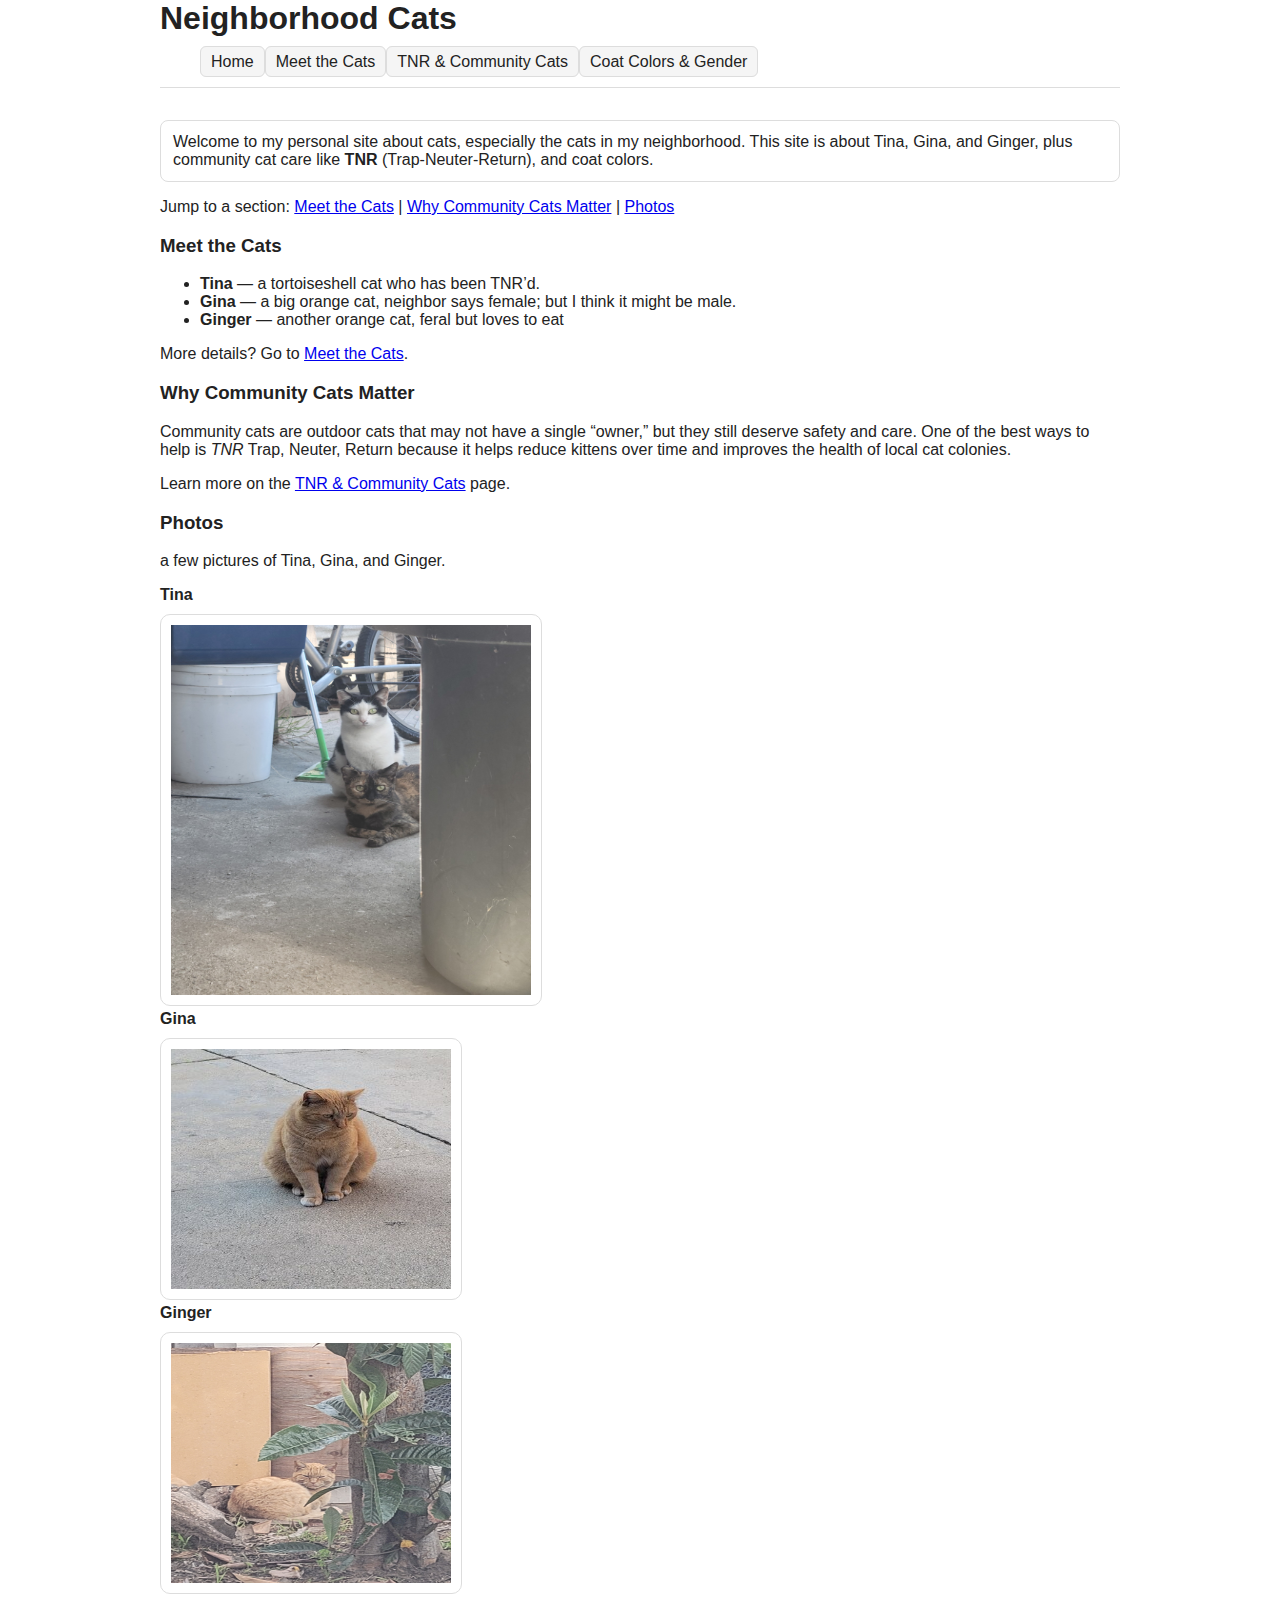
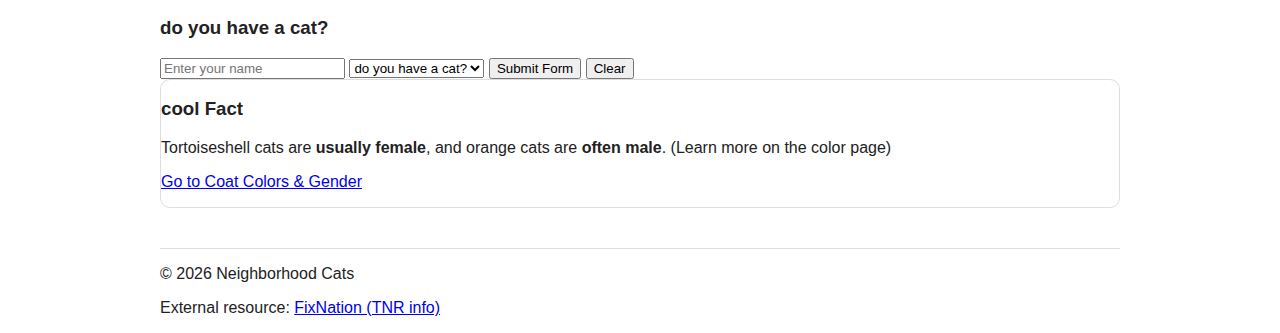
<file: index.html>
<!DOCTYPE html>
<html lang="en">
  <head>
    <meta charset="utf-8" />
    <title>Neighborhood Cats</title>
    <link href="styles.css" rel="stylesheet" type="text/css" />
  </head>

  <body>
    <header role="banner" class="siteHeader">
      <h1>Neighborhood Cats</h1>

      <nav role="navigation" aria-label="Main navigation">
        <ul class="navList">
          <li><a href="index.html" title="Home">Home</a></li>
          <li><a href="cats.html" title="Meet the cats">Meet the Cats</a></li>
          <li><a href="tnr.html" title="Learn about TNR">TNR &amp; Community Cats</a></li>
          <li><a href="colors.html" title="Cat coat colors">Coat Colors &amp; Gender</a></li>
        </ul>
      </nav>
    </header>

    <main role="main">
      <article role="article">
        <header>
          <p class="intro">
            Welcome to my personal site about cats, especially the cats in my
            neighborhood. This site is about Tina, Gina, and Ginger, plus
            community cat care like <strong>TNR</strong>
            (Trap-Neuter-Return), and coat colors.
          </p>

          <p class="callouts">
            Jump to a section:
            <a href="#meet">Meet the Cats</a> |
            <a href="#why">Why Community Cats Matter</a> |
            <a href="#photos">Photos</a>
          </p>
        </header>

        <section id="meet">
          <h3>Meet the Cats</h3>
          <ul>
            <li><strong>Tina</strong> — a tortoiseshell cat who has been TNR’d.</li>
            <li><strong>Gina</strong> — a big orange cat, neighbor says female; but I think it might be male.</li>
            <li><strong>Ginger</strong> — another orange cat, feral but loves to eat</li>
          </ul>

          <p>
            More details? Go to
            <a href="cats.html" title="Meet the cats page">Meet the Cats</a>.
          </p>
        </section>

        <section id="why">
          <h3>Why Community Cats Matter</h3>
          <p>
            Community cats are outdoor cats that may not have a single “owner,”
            but they still deserve safety and care. One of the best ways to help
            is <em>TNR</em> Trap, Neuter, Return because it helps reduce kittens
            over time and improves the health of local cat colonies.
          </p>

          <p>
            Learn more on the
            <a href="tnr.html" title="TNR page">TNR &amp; Community Cats</a>
            page.
          </p>
        </section>

        <section id="photos">
          <h3>Photos</h3>
          <p>a few pictures of Tina, Gina, and Ginger.</p>

            <figcaption><strong>Tina</strong></figcaption>
            <img
            src="images/tinaandguapa.jpg"
            alt="Tina the tortoiseshell cat"
            width="360"
            height="370"
            class="photoCard img"
          />
            
          

            <figcaption><strong>Gina</strong></figcaption>
            <img
              src="images/gina.jpg"
              alt="Gina the orange cat"
              width="280"
              height="240"
              class="photoCard img"
            />
            
          

            <figcaption><strong>Ginger</strong></figcaption>
            <img
              src="images/gingercat.jpg"
              alt="Ginger the orange cat"
              width="280"
              height="240"
              class="photoCard img"
            />
            
          
        </section>

        <section id="form">
          <h3>do you have a cat?</h3>

          <form action="#">
              <!-- The input element creates a field, the user can type text, numbers-->
              <!-- The placeholder attribute shows temporary text inside the input box until the user types. --> 
              <!-- The required attribute forces the user to fill in the field before submitting a form. -->
              <input type="text"placeholder="Enter your name" required>
            
                <select id="cat" required>
                <!-- Each <option> defines a single choice that appears in the dropdown list for the user to select. -->
                <option value="" disabled selected>
                  do you have a cat?
                </option>

                <option value="yes">yes</option>
                <option value="no">no</option>
              </select>
              <!-- The button element creates a button that can submit forms or other actions. -->  
              <button type="submit">Submit Form</button>
              <button type="reset">Clear</button>
              
           
          </form>
                

              
            
      </article>

      <aside role="complementary" class="asideBox">
        <h3>cool Fact</h3>
        <p>
          Tortoiseshell cats are <strong>usually female</strong>, and orange
          cats are <strong>often male</strong>. (Learn more on the color
          page)
        </p>
        <p>
          <a href="colors.html" title="Coat colors page"
            >Go to Coat Colors &amp; Gender</a
          >
        </p>
      </aside>
    </main>

    <footer role="contentinfo" class="siteFooter">
      <p>&copy; 2026 Neighborhood Cats</p>
      <p>
        External resource:
        <a href="https://fixnation.org" target="_blank" 
          >FixNation (TNR info)</a
        >
      </p>
    </footer>
  </body>
</html>
</file>
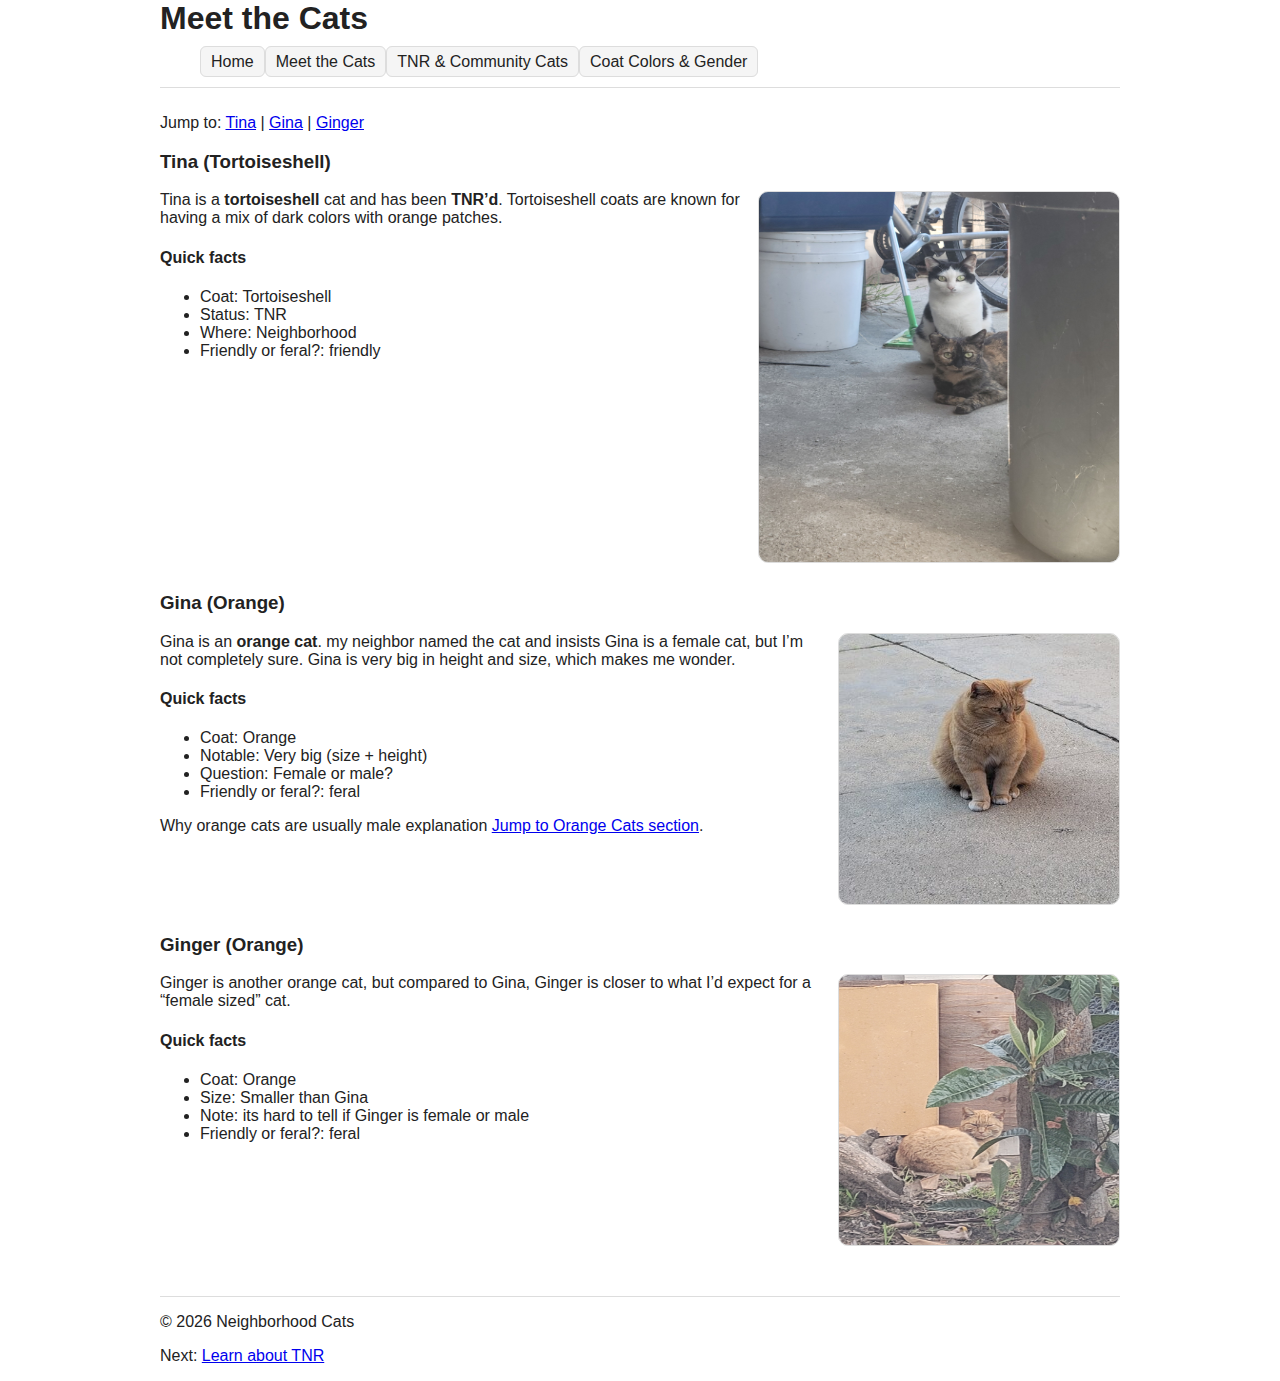
<file: cats.html>
<!DOCTYPE html>
<html lang="en">
  <head>
    <meta charset="utf-8" />
    <title>Meet the Cats, Neighborhood Cats</title>
    <link href="styles.css" rel="stylesheet" type="text/css" />
  </head>

  <body>
    <header role="banner" class="siteHeader">
      <h1>Meet the Cats</h1>
       

      <nav role="navigation" aria-label="Main navigation">
        <ul class="navList">
          <li><a href="index.html" title="Home">Home</a></li>
          <li><a href="cats.html" title="Meet the cats">Meet the Cats</a></li>
          <li>
            <a href="tnr.html" title="Learn about TNR"
              >TNR &amp; Community Cats</a
            >
          </li>
          <li>
            <a href="colors.html" title="Cat coat colors"
              >Coat Colors &amp; Gender</a
            >
          </li>
        </ul>
      </nav>
    </header>

    <main role="main">
      <article role="article">
        <header>
          <p class="callouts">
            Jump to:
            <a href="#tina">Tina</a> | <a href="#gina">Gina</a> |
            <a href="#ginger">Ginger</a>
          </p>
        </header>

        <section id="tina" class="profile">
          <h3>Tina (Tortoiseshell)</h3>

          <img
            src="images/tinaandguapa.jpg"
            alt="Tina the tortoiseshell cat"
            width="360"
            height="370"
            class="flowRight"
          />

          <p>
            Tina is a <strong>tortoiseshell</strong> cat and has been
            <strong>TNR’d</strong>. Tortoiseshell coats are known for having a
            mix of dark colors with orange patches.
          </p>

          <h4>Quick facts</h4>
          <ul>
            <li>Coat: Tortoiseshell</li>
            <li>Status: TNR</li>
            <li>Where: Neighborhood</li>
            <li>Friendly or feral?: friendly</li>
          </ul>
        </section>

        <section id="gina" class="profile">
          <h3>Gina (Orange)</h3>

          <img
            src="images/gina.jpg"
            alt="Gina the orange cat"
            width="280"
            height="270"
            class="flowRight"
          />

          <p>
            Gina is an <strong>orange cat</strong>. my neighbor named the cat
            and insists Gina is a female cat, but I’m not completely sure. Gina
            is very big in height and size, which makes me wonder.
          </p>

          <h4>Quick facts</h4>
          <ul>
            <li>Coat: Orange</li>
            <li>Notable: Very big (size + height)</li>
            <li>Question: Female or male?</li>
            <li>Friendly or feral?: feral</li>
          </ul>

          <p>
            Why orange cats are usually male explanation
            <a href="colors.html#orange" title="Go to orange section">
              Jump to Orange Cats section</a
            >.
          </p>
        </section>

        <section id="ginger" class="profile">
          <h3>Ginger (Orange)</h3>

          <img
            src="images/gingercat.jpg"
            alt="Ginger the orange cat"
            width="280"
            height="270"
            class="flowRight"
          />

          <p>
            Ginger is another orange cat, but compared to Gina, Ginger is closer
            to what I’d expect for a “female sized” cat.
          </p>

          <h4>Quick facts</h4>
          <ul>
            <li>Coat: Orange</li>
            <li>Size: Smaller than Gina</li>
            <li>Note: its hard to tell if Ginger is female or male</li>
            <li>Friendly or feral?: feral</li>
          </ul>
        </section>
      </article>
    </main>

    <footer role="contentinfo" class="siteFooter">
      <p>&copy; 2026 Neighborhood Cats</p>
      <p>
        Next:
        <a href="tnr.html" title="Go to TNR page">Learn about TNR</a>
      </p>
    </footer>
  </body>
</html>
</file>
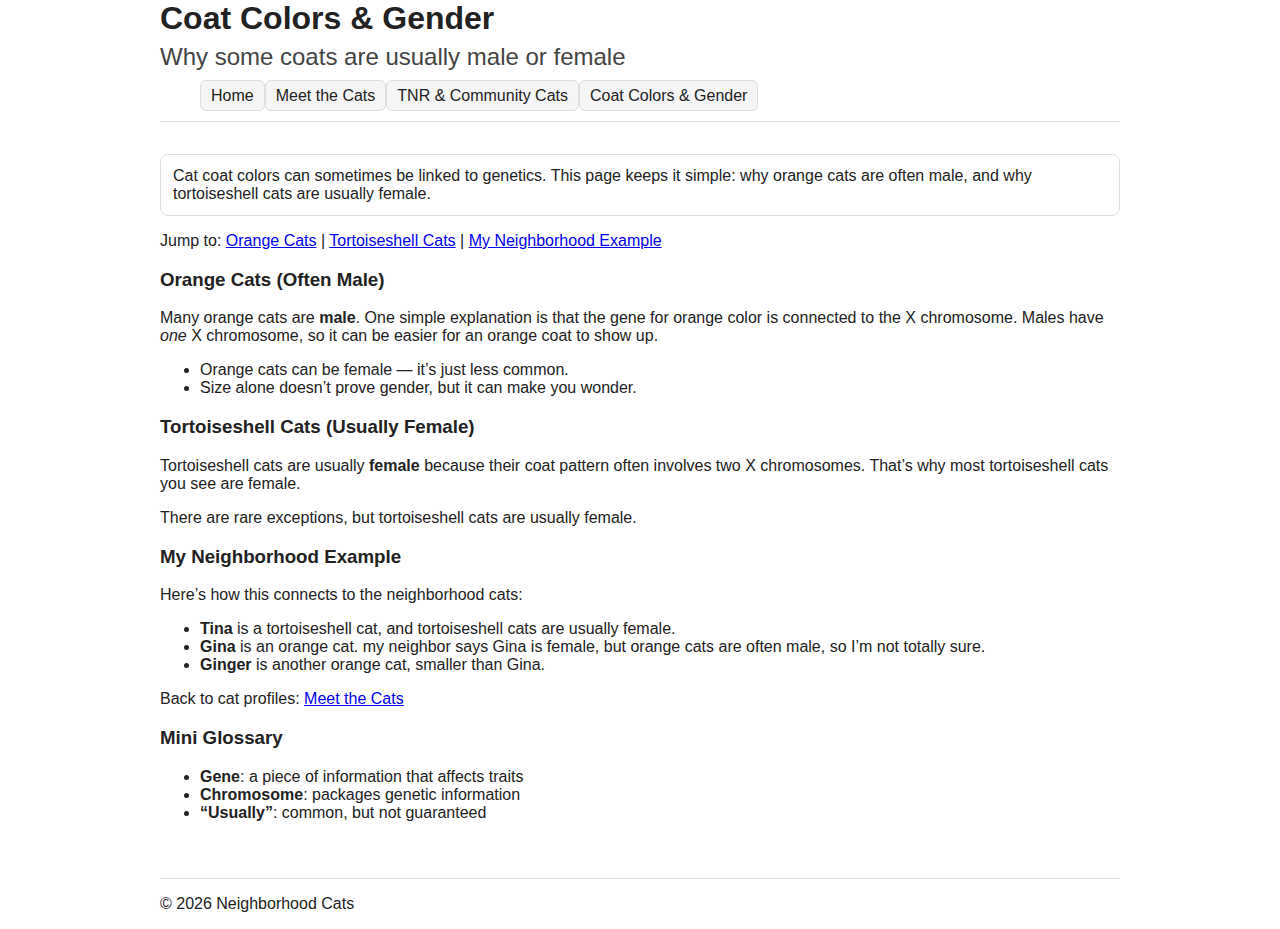
<file: colors.html>
<!DOCTYPE html>
<html lang="en">
  <head>
    <meta charset="utf-8" />
    <title>Coat Colors &amp; Gender | Neighborhood Cats</title>
    <link href="styles.css" rel="stylesheet" type="text/css" />
  </head>

  <body>
    <header role="banner" class="siteHeader">
      <h1>Coat Colors &amp; Gender</h1>
      <h2>Why some coats are usually male or female</h2>

      <nav role="navigation" aria-label="Main navigation">
        <ul class="navList">
          <li><a href="index.html" title="Home">Home</a></li>
          <li><a href="cats.html" title="Meet the cats">Meet the Cats</a></li>
          <li>
            <a href="tnr.html" title="Learn about TNR"
              >TNR &amp; Community Cats</a
            >
          </li>
          <li>
            <a href="colors.html" title="Cat coat colors"
              >Coat Colors &amp; Gender</a
            >
          </li>
        </ul>
      </nav>
    </header>

    <main role="main">
      <article role="article">
        <header>
          <p class="intro">
            Cat coat colors can sometimes be linked to genetics. This page keeps
            it simple: why orange cats are often male, and why tortoiseshell
            cats are usually female.
          </p>

          <p class="callouts">
            Jump to:
            <a href="#orange">Orange Cats</a> |
            <a href="#tortie">Tortoiseshell Cats</a> |
            <a href="#mycats">My Neighborhood Example</a>
          </p>
        </header>

        <section id="orange">
          <h3>Orange Cats (Often Male)</h3>
          <p>
            Many orange cats are <strong>male</strong>. One simple explanation
            is that the gene for orange color is connected to the X chromosome.
            Males have <em>one</em> X chromosome, so it can be easier for an
            orange coat to show up.
          </p>

          <ul>
            <li>Orange cats can be female — it’s just less common.</li>
            <li>
              Size alone doesn’t prove gender, but it can make you wonder.
            </li>
          </ul>
        </section>

        <section id="tortie">
          <h3>Tortoiseshell Cats (Usually Female)</h3>
          <p>
            Tortoiseshell cats are usually <strong>female</strong> because their
            coat pattern often involves two X chromosomes. That’s why most
            tortoiseshell cats you see are female.
          </p>

          <p>
            There are rare exceptions, but tortoiseshell cats are usually
            female.
          </p>
        </section>

        <section id="mycats">
          <h3>My Neighborhood Example</h3>
          <p>Here’s how this connects to the neighborhood cats:</p>

          <ul>
            <li>
              <strong>Tina</strong> is a tortoiseshell cat, and tortoiseshell
              cats are usually female.
            </li>
            <li>
              <strong>Gina</strong> is an orange cat. my neighbor says Gina is
              female, but orange cats are often male, so I’m not totally sure.
            </li>
            <li>
              <strong>Ginger</strong> is another orange cat, smaller than Gina.
            </li>
          </ul>

          <p>
            Back to cat profiles:
            <a href="cats.html" title="Meet the cats">Meet the Cats</a>
          </p>
        </section>

        <section>
          <h3>Mini Glossary</h3>
          <ul>
            <li>
              <strong>Gene</strong>: a piece of information that affects traits
            </li>
            <li><strong>Chromosome</strong>: packages genetic information</li>
            <li><strong>“Usually”</strong>: common, but not guaranteed</li>
          </ul>
        </section>
      </article>
    </main>

    <footer role="contentinfo" class="siteFooter">
      <p>&copy; 2026 Neighborhood Cats</p>
    </footer>
  </body>
</html>
</file>
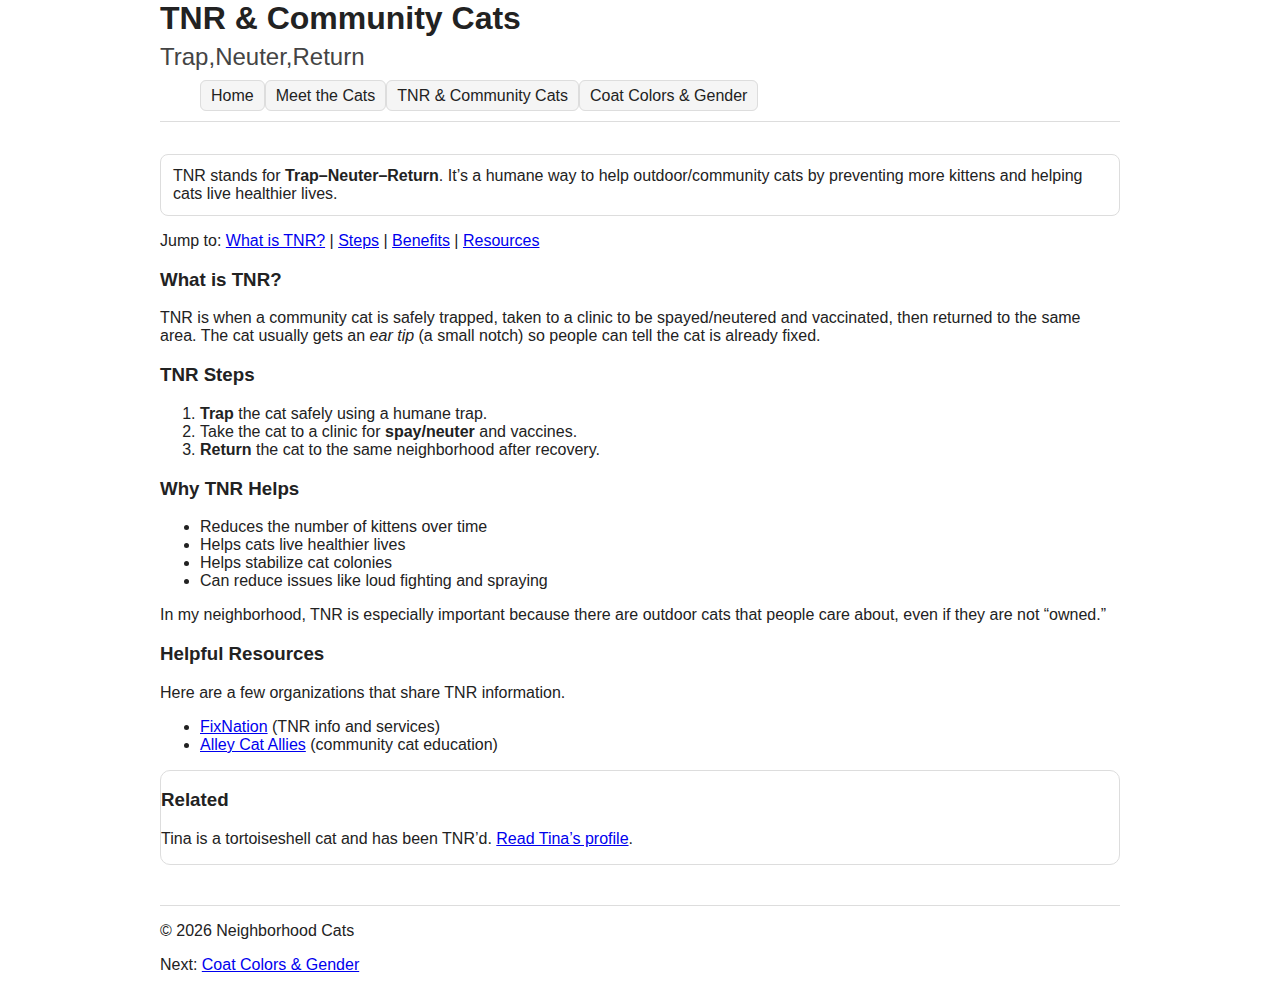
<file: tnr.html>
<!DOCTYPE html>
<html lang="en">
  <head>
    <meta charset="utf-8" />
    <title>TNR &amp; Community Cats | Neighborhood Cats</title>
    <link href="styles.css" rel="stylesheet" type="text/css" />
  </head>

  <body>
    <header role="banner" class="siteHeader">
      <h1>TNR &amp; Community Cats</h1>
      <h2>Trap,Neuter,Return</h2>

      <nav role="navigation" aria-label="Main navigation">
        <ul class="navList">
          <li><a href="index.html" title="Home">Home</a></li>
          <li><a href="cats.html" title="Meet the cats">Meet the Cats</a></li>
          <li>
            <a href="tnr.html" title="Learn about TNR"
              >TNR &amp; Community Cats</a
            >
          </li>
          <li>
            <a href="colors.html" title="Cat coat colors"
              >Coat Colors &amp; Gender</a
            >
          </li>
        </ul>
      </nav>
    </header>

    <main role="main">
      <article role="article">
        <header>
          <p class="intro">
            TNR stands for <strong>Trap–Neuter–Return</strong>. It’s a humane
            way to help outdoor/community cats by preventing more kittens and
            helping cats live healthier lives.
          </p>

          <p class="callouts">
            Jump to:
            <a href="#what">What is TNR?</a> | <a href="#steps">Steps</a> |
            <a href="#benefits">Benefits</a> |
            <a href="#resources">Resources</a>
          </p>
        </header>

        <section id="what">
          <h3>What is TNR?</h3>
          <p>
            TNR is when a community cat is safely trapped, taken to a clinic to
            be spayed/neutered and vaccinated, then returned to the same area.
            The cat usually gets an <em>ear tip</em> (a small notch) so people
            can tell the cat is already fixed.
          </p>
        </section>

        <section id="steps">
          <h3>TNR Steps</h3>
          <ol>
            <li><strong>Trap</strong> the cat safely using a humane trap.</li>
            <li>
              Take the cat to a clinic for <strong>spay/neuter</strong> and
              vaccines.
            </li>
            <li>
              <strong>Return</strong> the cat to the same neighborhood after
              recovery.
            </li>
          </ol>

          
        </section>

        <section id="benefits">
          <h3>Why TNR Helps</h3>
          <ul>
            <li>Reduces the number of kittens over time</li>
            <li>Helps cats live healthier lives</li>
            <li>Helps stabilize cat colonies</li>
            <li>Can reduce issues like loud fighting and spraying</li>
          </ul>

          <p>
            In my neighborhood, TNR is especially important because there are
            outdoor cats that people care about, even if they are not “owned.”
          </p>
        </section>

        <section id="resources">
          <h3>Helpful Resources</h3>
          <p>
            Here are a few organizations that share TNR information. 
          </p>
          <ul>
            <li>
              <a href="https://fixnation.org" target="_blank" rel="noopener"
                >FixNation</a
              >
              (TNR info and services)
            </li>
            <li>
              <a href="https://www.alleycat.org" target="_blank" rel="noopener"
                >Alley Cat Allies</a
              >
              (community cat education)
            </li>
          </ul>
        </section>
      </article>

      <aside role="complementary" class="asideBox">
        <h3>Related</h3>
        <p>
          Tina is a tortoiseshell cat and has been TNR’d.
          <a href="cats.html#tina" title="Go to Tina section"
            >Read Tina’s profile</a
          >.
        </p>
      </aside>
    </main>

    <footer role="contentinfo" class="siteFooter">
      <p>&copy; 2026 Neighborhood Cats</p>
      <p>
        Next:
        <a href="colors.html" title="Coat colors page"
          >Coat Colors &amp; Gender</a
        >
      </p>
    </footer>
  </body>
</html>
</file>
<file: styles.css>
body {
  font-family: Arial, Helvetica, sans-serif;
  margin: 0 auto;
  
  
  background: white;
  color: #222;
}

.siteHeader,
.siteFooter {
  
  max-width: 960px;
  margin: 0 auto;
  display: block;
   
  background: white;
  border-bottom: 1px solid #ddd;
  
}

.siteFooter {
  border-top: 1px solid #ddd;
  border-bottom: none;
  margin-top: 24px;
}

h1 {
  margin: 0 0 6px 0;
}

h2 {
  margin: 0 0 12px 0;
  font-weight: normal;
  color: #444;
}

main {
  padding: 16px;
  max-width: 960px;
  margin: 0 auto;
}

.navList {
  list-style: none;
  display: flex;
  
  
}

.navList a {
  text-decoration: none;
  padding: 6px 10px;
  border: 1px solid #ddd;
  border-radius: 6px;
  background: #f5f5f5;
  color: #222;
}



.intro {
  background: #ffffff;
  border: 1px solid #ddd;
  padding: 12px;
  border-radius: 8px;
}

.callouts {
  margin: 10px 0 0 0;
}

.photoCard {
  display: inline-block;
  background: #fff;
  border: 1px solid #ddd;
  border-radius: 10px;
  padding: 10px;
  margin: 10px 10px 0 0;
}

.photoCard img {
  display: block;
  border-radius: 8px;
}

.flowRight {
  float: right;
  margin: 0 0 10px 12px;
  border-radius: 10px;
  border: 1px solid #ddd;
}

.profile {
  display: flow-root;
}


.asideBox {
  background: #fff;
  border: 1px solid #ddd;
  border-radius: 10px;
   
  
}
</file>
